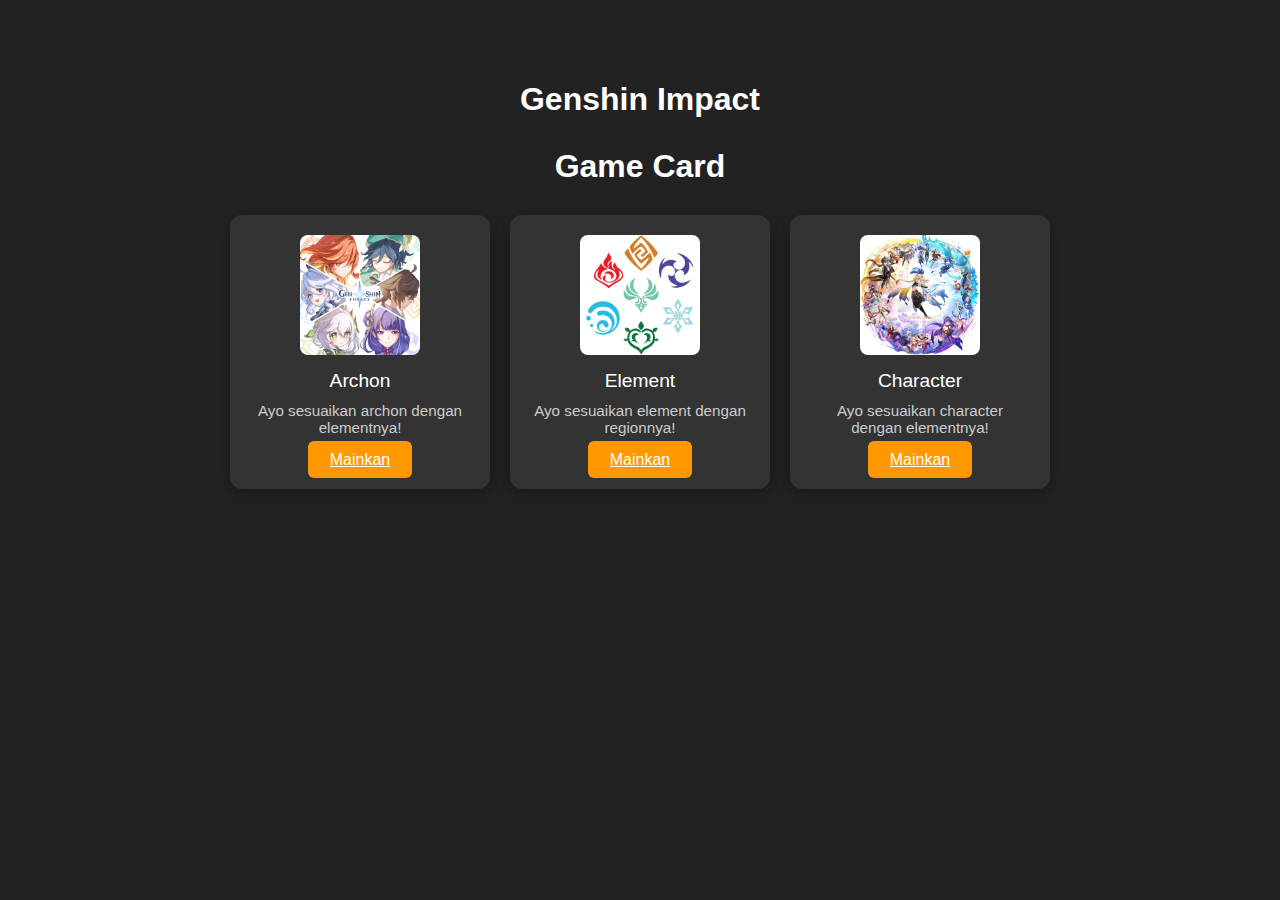
<file: index.html>
<!DOCTYPE html>
<html lang="id">
<head>
    <meta charset="UTF-8">
    <meta name="viewport" content="width=device-width, initial-scale=1.0">
    <title>Game Card</title>
    <link rel="stylesheet" href="style.css">
</head>
<body>
    <div class="container">
        <h1>Genshin Impact</h1>
                <h1>Game Card</h1>

        <div class="card-grid">
            <div class="game-card">
                <img src="assets/download.png" alt="Game 1">
                <div class="game-title">Archon</div>
                <div class="game-desc">Ayo sesuaikan archon dengan elementnya!</div>
                <a href="archon.html" class="play-btn">Mainkan</a>
            </div>
            <div class="game-card">
                <img src="assets/element.png" alt="Game 2">
                <div class="game-title">Element</div>
                <div class="game-desc">Ayo sesuaikan element dengan regionnya!</div>
                <a href="element.html" class="play-btn">Mainkan</a>
            </div>
            <div class="game-card">
                <img src="assets/char.png" alt="Game 3">
                <div class="game-title">Character</div>
                <div class="game-desc">Ayo sesuaikan character dengan elementnya!</div>
                <a href="character.html" class="play-btn">Mainkan</a>
            </div>
        </div>
    </div>
</body>
</html>
</file>
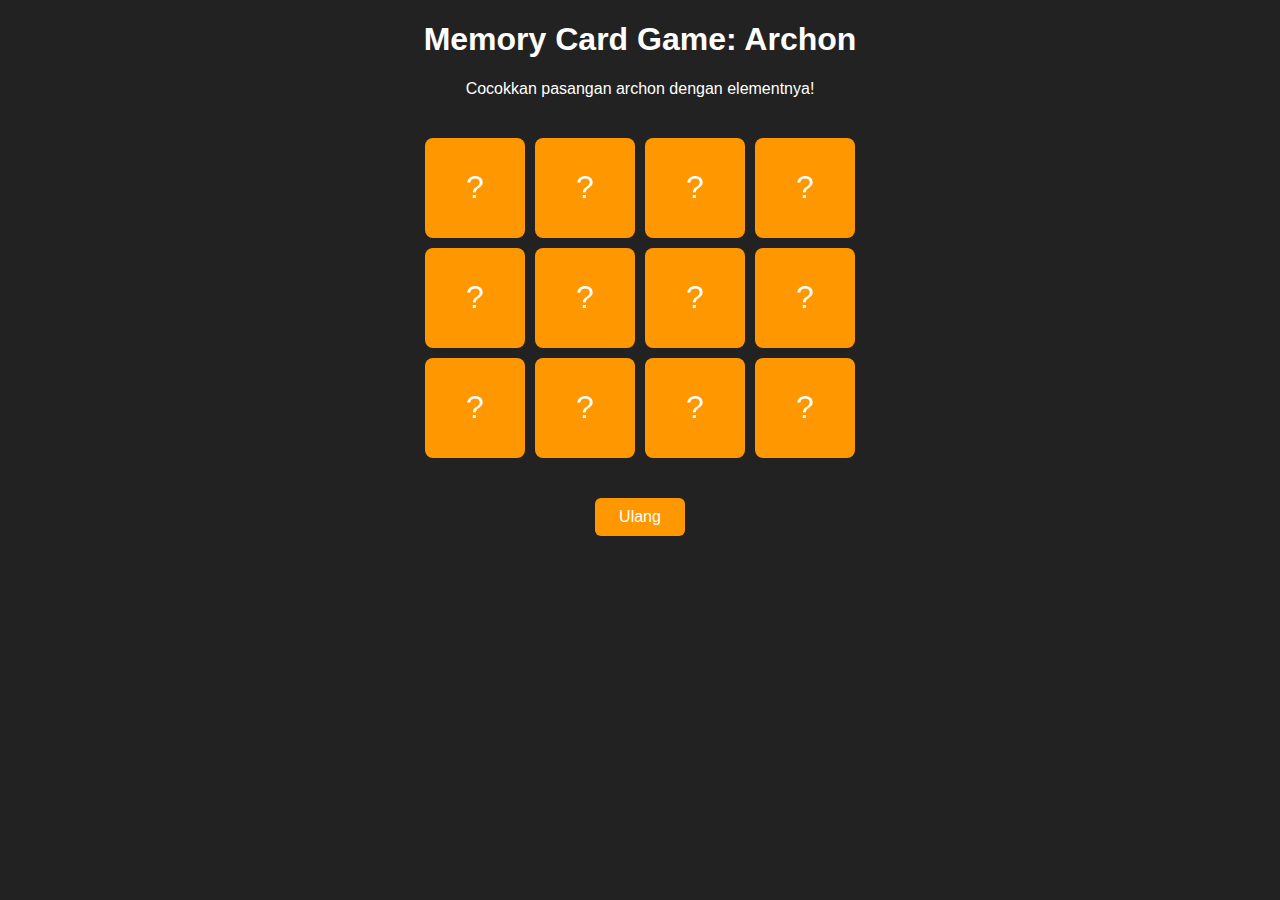
<file: archon.html>
<!DOCTYPE html>
<html lang="id">
<head>
    <meta charset="UTF-8">
    <meta name="viewport" content="width=device-width, initial-scale=1.0">
    <title>Memory Card Game - Archon</title>
    <link rel="stylesheet" href="archon.css">
</head></head>
<body>
    <div class="container">
        <h1>Memory Card Game: Archon</h1>
        <div class="info" id="info"></div>
        <div class="memory-game" id="game-board">
        </div>
        <button class="restart-btn" onclick="startGame()">Ulang</button>
    </div>

    <div id="overlay" class="overlay" style="display:none;">
    <div class="overlay-content">
        <h2>Selamat!</h2>
        <p id="overlay-moves"></p>
        <p id="overlay-time"></p>
        <button onclick="restartGame()">Main Lagi</button>
    </div>
</div>
    <script src="archon.js"></script>
</body>
</html>
</file>
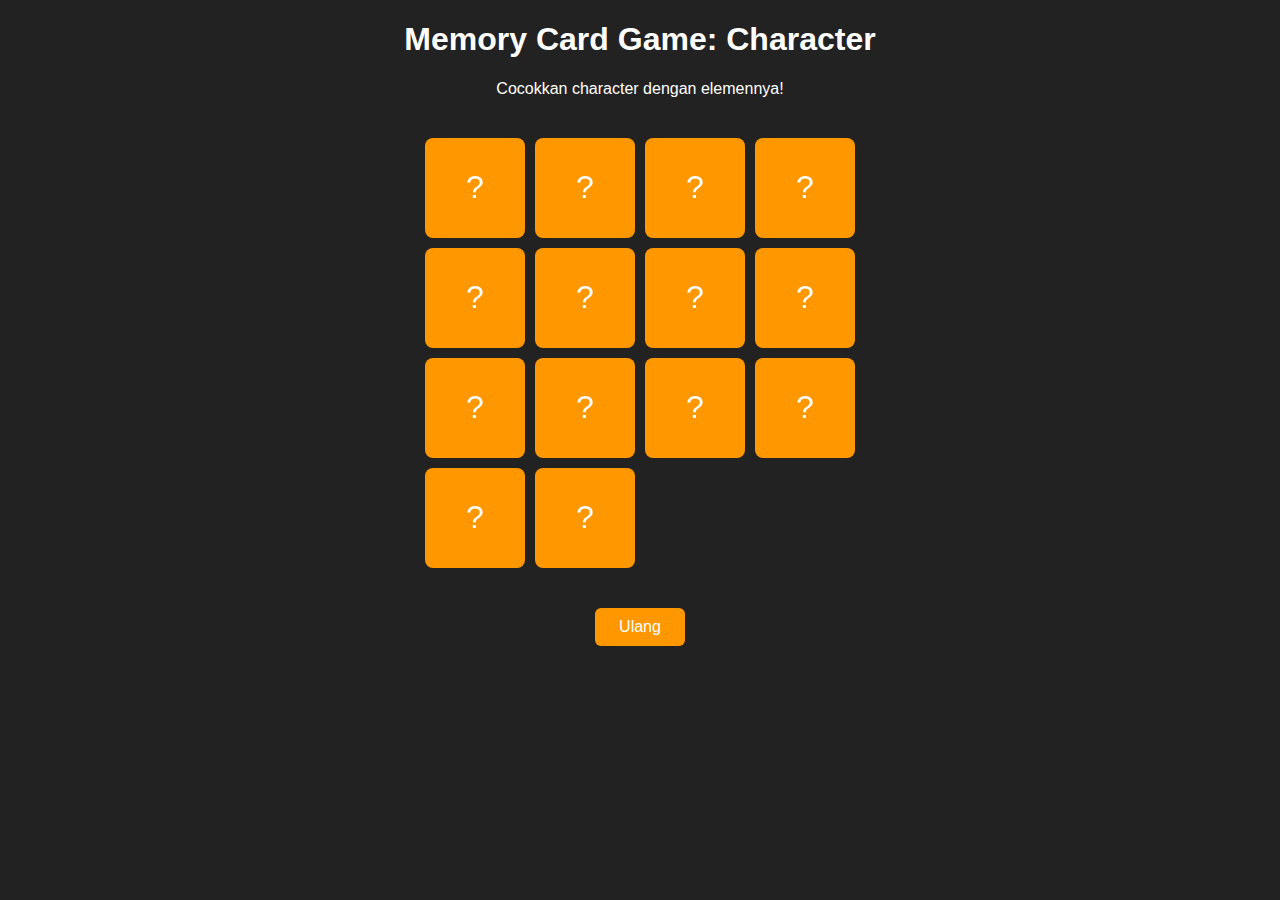
<file: character.html>
<!DOCTYPE html>
<html lang="id">
<head>
    <meta charset="UTF-8">
    <meta name="viewport" content="width=device-width, initial-scale=1.0">
    <title>Memory Card Game - Character</title>
    <link rel="stylesheet" href="character.css">
</head></head>
<body>
    <div class="container">
        <h1>Memory Card Game: Character</h1>
        <div class="info" id="info"></div>
        <div class="memory-game" id="game-board">
        </div>
        <button class="restart-btn" onclick="startGame()">Ulang</button>
    </div>

    <div id="overlay" class="overlay" style="display:none;">
    <div class="overlay-content">
        <h2>Selamat!</h2>
        <p id="overlay-moves"></p>
        <p id="overlay-time"></p>
        <button onclick="restartGame()">Main Lagi</button>
    </div>
</div>
    <script src="character.js"></script>
</body>
</html>
</file>
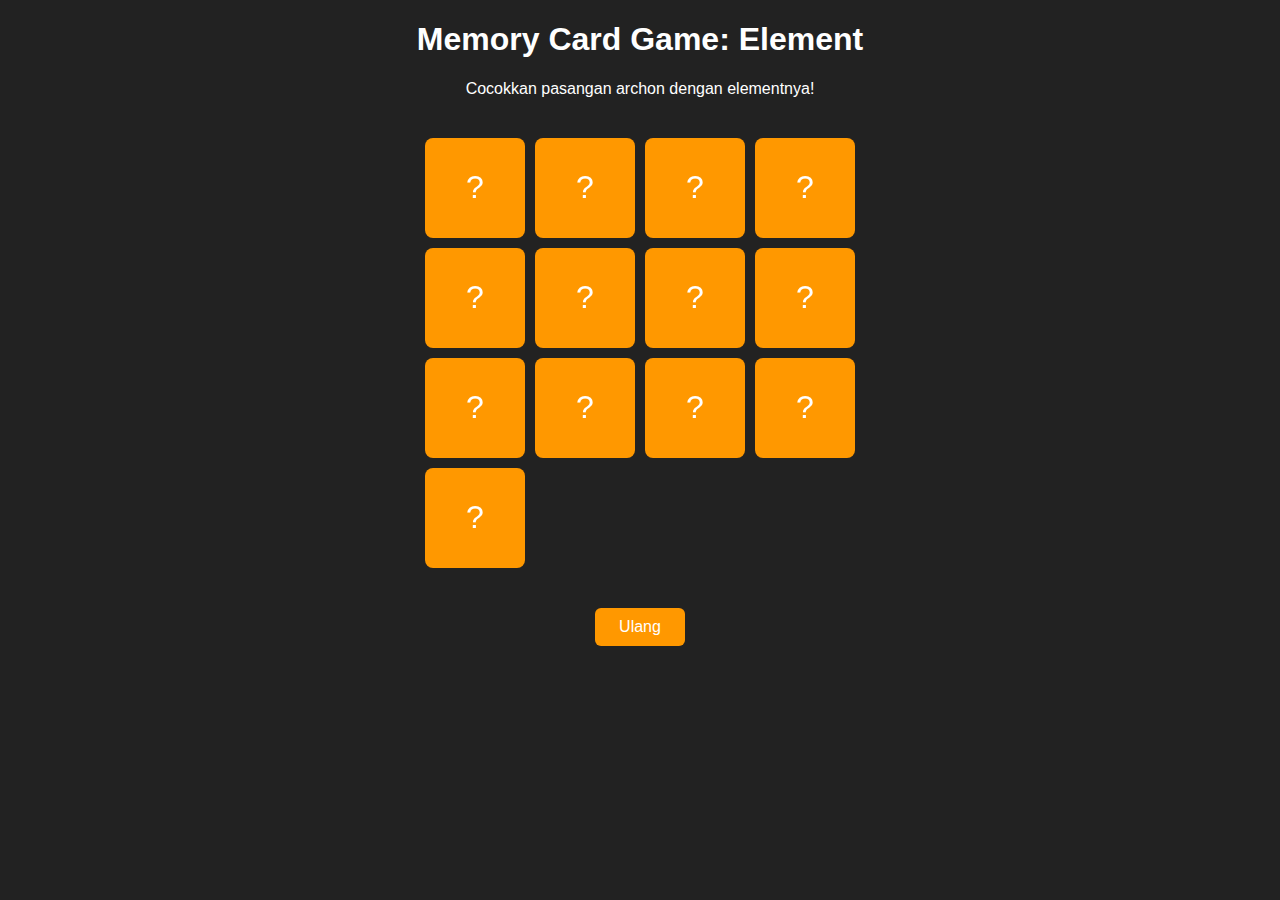
<file: element.html>
<!DOCTYPE html>
<html lang="id">
<head>
    <meta charset="UTF-8">
    <meta name="viewport" content="width=device-width, initial-scale=1.0">
    <title>Memory Card Game - Element</title>
    <link rel="stylesheet" href="element.css">
</head></head>
<body>
    <div class="container">
        <h1>Memory Card Game: Element</h1>
        <div class="info" id="info"></div>
        <div class="memory-game" id="game-board">
        </div>
        <button class="restart-btn" onclick="startGame()">Ulang</button>
    </div>

    <div id="overlay" class="overlay" style="display:none;">
    <div class="overlay-content">
        <h2>Selamat!</h2>
        <p id="overlay-moves"></p>
        <p id="overlay-time"></p>
        <button onclick="restartGame()">Main Lagi</button>
    </div>
</div>
    <script src="element.js"></script>
</body>
</html>
</file>
<file: style.css>
body {
    font-family: Arial, sans-serif;
    background: #222;
    color: #fff;
    margin: 0;
    padding: 0;
}
.container {
    max-width: 900px;
    margin: 40px auto;
    padding: 20px;
}
h1 {
    text-align: center;
    margin-bottom: 30px;
}
.card-grid {
    display: flex;
    flex-wrap: wrap;
    gap: 20px;
    justify-content: center;
}
.game-card {
    background: #333;
    border-radius: 12px;
    box-shadow: 0 4px 16px rgba(0,0,0,0.3);
    width: 220px;
    padding: 20px;
    text-align: center;
    transition: transform 0.2s;
}
.game-card:hover {
    transform: translateY(-8px) scale(1.03);
}
.game-card img {
    width: 120px;      
    height: 120px;
    object-fit: cover;
    border-radius: 8px;
    margin-bottom: 15px;
    display: block;
    margin-left: auto;
    margin-right: auto;
}
.game-title {
    font-size: 1.2em;
    margin-bottom: 10px;
}
.game-desc {
    font-size: 0.95em;
    color: #ccc;
    margin-bottom: 15px;
}
.play-btn {
    background: #ff9800;
    color: #fff;
    border: none;
    padding: 10px 22px;
    border-radius: 6px;
    cursor: pointer;
    font-size: 1em;
    transition: background 0.2s;
}
.play-btn:hover {
    background: #e65100;
}
</file>
<file: archon.css>
.container {
    text-align: center;
}

body {
    font-family: Arial, sans-serif;
    background: #222;
    color: #fff;
    margin: 0;
    padding: 0;
}

.memory-game {
    width: 440px;
    margin: 40px auto;
    display: grid;
    grid-template-columns: repeat(4, 100px);
    grid-gap: 10px;
    justify-content: center;
}

.memory-card {
    width: 100px;
    height: 100px;
    perspective: 600px;
}

.card-inner {
    width: 100%;
    height: 100%;
    position: relative;
    transition: transform 0.4s;
    transform-style: preserve-3d;
}

.memory-card.flip .card-inner {
    transform: rotateY(180deg);
}

.card-front,
.card-back {
    width: 100%;
    height: 100%;
    position: absolute;
    top: 0;
    left: 0;
    backface-visibility: hidden;
    display: flex;
    align-items: center;
    justify-content: center;
    border-radius: 8px;
}

.card-front {
    background: #ff9800;
    color: #222;
    transform: rotateY(180deg);
}

.card-back {
    background: #ff9800;
    color: #ffffff;
    font-size: 2em;
    transform: rotateY(0deg);
}

.card-front img {
    width: 100px;
    height: 100px;
    object-fit: cover;
    border-radius: 6px;
    display: block;
    margin: auto;
}

.memory-card.matched {
    opacity: 0.5;
    pointer-events: none;
}

.restart-btn {
    display: block;
    margin: 20px auto;
    padding: 10px 24px;
    background: #ff9800;
    color: #fff;
    border: none;
    border-radius: 6px;
    font-size: 1em;
    cursor: pointer;
    transition: background 0.2s;
}

.restart-btn:hover {
    background: #e65100;
}

.info {
    text-align: center;
    margin-bottom: 10px;
    color: #fff;
}

.overlay {
    position: fixed;
    top: 0; left: 0; right: 0; bottom: 0;
    background: rgba(0,0,0,0.8);
    display: flex;
    align-items: center;
    justify-content: center;
    z-index: 1000;
}
.overlay-content {
    background: #222;
    color: #fff;
    padding: 32px 40px;
    border-radius: 12px;
    text-align: center;
}
.overlay button {
    margin-top: 16px;
    padding: 10px 24px;
    background: #ff9800;
    color: #fff;
    border: none;
    border-radius: 6px;
    font-size: 1em;
    cursor: pointer;
}
</file>
<file: character.css>
.container {
    text-align: center;
}

body {
    font-family: Arial, sans-serif;
    background: #222;
    color: #fff;
    margin: 0;
    padding: 0;
}

.memory-game {
    width: 440px;
    margin: 40px auto;
    display: grid;
    grid-template-columns: repeat(4, 100px);
    grid-gap: 10px;
    justify-content: center;
}

.memory-card {
    width: 100px;
    height: 100px;
    perspective: 600px;
}

.card-inner {
    width: 100%;
    height: 100%;
    position: relative;
    transition: transform 0.4s;
    transform-style: preserve-3d;
}

.memory-card.flip .card-inner {
    transform: rotateY(180deg);
}

.card-front,
.card-back {
    width: 100%;
    height: 100%;
    position: absolute;
    top: 0;
    left: 0;
    backface-visibility: hidden;
    display: flex;
    align-items: center;
    justify-content: center;
    border-radius: 8px;
}

.card-front {
    background: #ff9800;
    color: #222;
    transform: rotateY(180deg);
}

.card-back {
    background: #ff9800;
    color: #ffffff;
    font-size: 2em;
    transform: rotateY(0deg);
}

.card-front img {
    width: 100px;
    height: 100px;
    object-fit: cover;
    border-radius: 6px;
    display: block;
    margin: auto;
}

.memory-card.matched {
    opacity: 0.5;
    pointer-events: none;
}

.restart-btn {
    display: block;
    margin: 20px auto;
    padding: 10px 24px;
    background: #ff9800;
    color: #fff;
    border: none;
    border-radius: 6px;
    font-size: 1em;
    cursor: pointer;
    transition: background 0.2s;
}

.restart-btn:hover {
    background: #e65100;
}

.info {
    text-align: center;
    margin-bottom: 10px;
    color: #fff;
}

.overlay {
    position: fixed;
    top: 0; left: 0; right: 0; bottom: 0;
    background: rgba(0,0,0,0.8);
    display: flex;
    align-items: center;
    justify-content: center;
    z-index: 1000;
}
.overlay-content {
    background: #222;
    color: #fff;
    padding: 32px 40px;
    border-radius: 12px;
    text-align: center;
}
.overlay button {
    margin-top: 16px;
    padding: 10px 24px;
    background: #ff9800;
    color: #fff;
    border: none;
    border-radius: 6px;
    font-size: 1em;
    cursor: pointer;
}
</file>
<file: element.css>
.container {
    text-align: center;
}

body {
    font-family: Arial, sans-serif;
    background: #222;
    color: #fff;
    margin: 0;
    padding: 0;
}

.memory-game {
    width: 440px;
    margin: 40px auto;
    display: grid;
    grid-template-columns: repeat(4, 100px);
    grid-gap: 10px;
    justify-content: center;
}

.memory-card {
    width: 100px;
    height: 100px;
    perspective: 600px;
}

.card-inner {
    width: 100%;
    height: 100%;
    position: relative;
    transition: transform 0.4s;
    transform-style: preserve-3d;
}

.memory-card.flip .card-inner {
    transform: rotateY(180deg);
}

.card-front,
.card-back {
    width: 100%;
    height: 100%;
    position: absolute;
    top: 0;
    left: 0;
    backface-visibility: hidden;
    display: flex;
    align-items: center;
    justify-content: center;
    border-radius: 8px;
}

.card-front {
    background: #ff9800;
    color: #222;
    transform: rotateY(180deg);
}

.card-back {
    background: #ff9800;
    color: #ffffff;
    font-size: 2em;
    transform: rotateY(0deg);
}

.card-front img {
    width: 100px;
    height: 100px;
    object-fit: cover;
    border-radius: 6px;
    display: block;
    margin: auto;
}

.memory-card.matched {
    opacity: 0.5;
    pointer-events: none;
}

.restart-btn {
    display: block;
    margin: 20px auto;
    padding: 10px 24px;
    background: #ff9800;
    color: #fff;
    border: none;
    border-radius: 6px;
    font-size: 1em;
    cursor: pointer;
    transition: background 0.2s;
}

.restart-btn:hover {
    background: #e65100;
}

.info {
    text-align: center;
    margin-bottom: 10px;
    color: #fff;
}

.overlay {
    position: fixed;
    top: 0; left: 0; right: 0; bottom: 0;
    background: rgba(0,0,0,0.8);
    display: flex;
    align-items: center;
    justify-content: center;
    z-index: 1000;
}
.overlay-content {
    background: #222;
    color: #fff;
    padding: 32px 40px;
    border-radius: 12px;
    text-align: center;
}
.overlay button {
    margin-top: 16px;
    padding: 10px 24px;
    background: #ff9800;
    color: #fff;
    border: none;
    border-radius: 6px;
    font-size: 1em;
    cursor: pointer;
}
</file>
